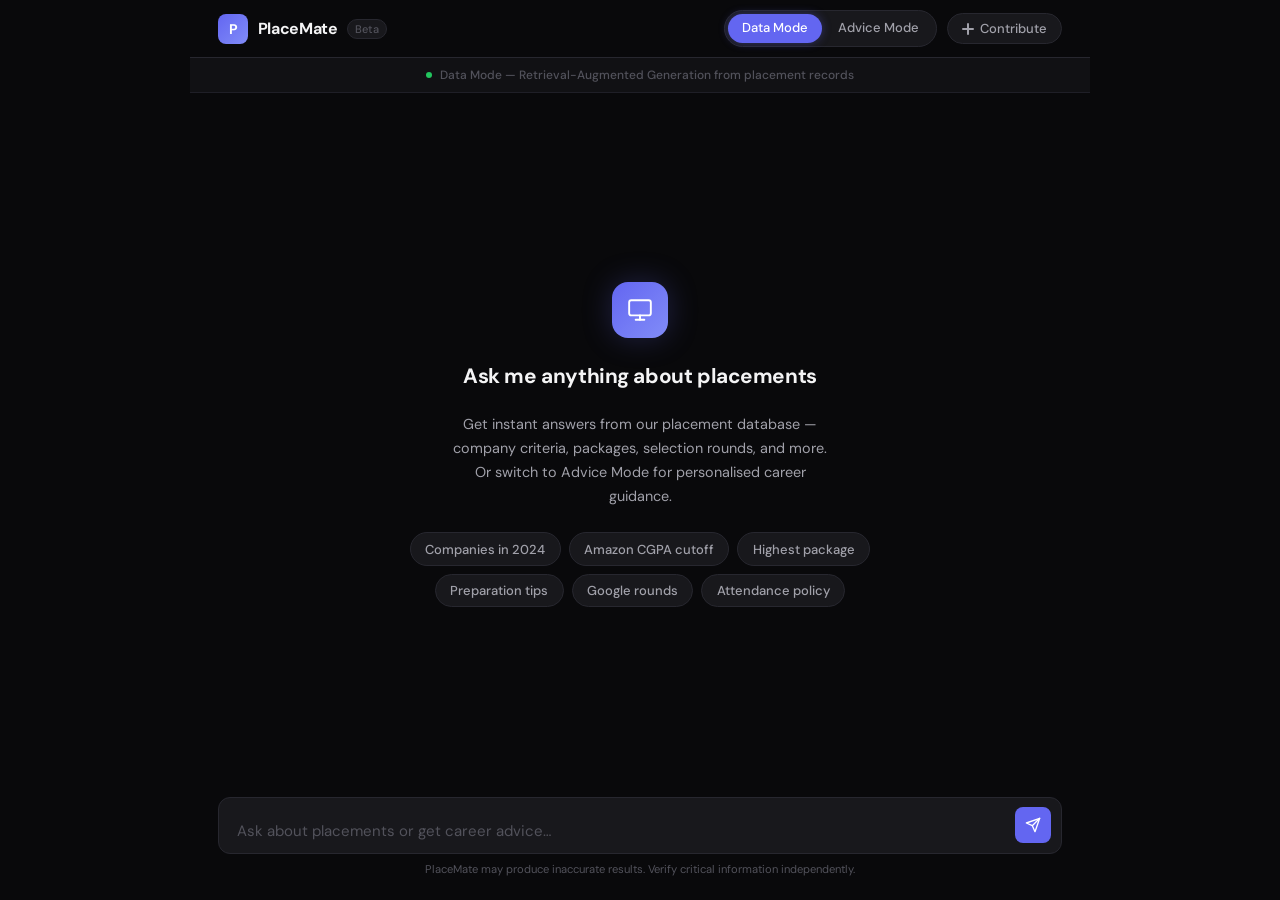
<file: rag-llm/src/static/index.html>
<!DOCTYPE html>
<html lang="en">

<head>
    <meta charset="UTF-8" />
    <meta name="viewport" content="width=device-width, initial-scale=1.0" />
    <title>PlaceMate — AI Placement Assistant</title>
    <link rel="preconnect" href="https://fonts.googleapis.com" />
    <link
        href="https://fonts.googleapis.com/css2?family=DM+Sans:ital,opsz,wght@0,9..40,400;0,9..40,500;0,9..40,600;0,9..40,700&display=swap"
        rel="stylesheet" />
    <style>
        /* ─── Variables ────────────────────────────────────────── */
        :root {
            --bg: #09090b;
            --panel: #111114;
            --surface: #18181c;
            --surface-2: #1f1f25;
            --border: #27272f;
            --border-soft: #1f1f27;
            --accent: #6366f1;
            --accent-2: #818cf8;
            --accent-glow: rgba(99, 102, 241, 0.18);
            --success: #22c55e;
            --text: #f4f4f5;
            --text-2: #a1a1aa;
            --text-3: #52525b;
            --radius: 12px;
            --radius-sm: 8px;
            --radius-xs: 6px;
            --radius-pill: 999px;
            --font: 'DM Sans', system-ui, sans-serif;
        }

        /* ─── Reset ─────────────────────────────────────────────── */
        *,
        *::before,
        *::after {
            box-sizing: border-box;
            margin: 0;
            padding: 0;
        }

        html,
        body {
            height: 100%;
            overflow: hidden;
        }

        body {
            font-family: var(--font);
            background: var(--bg);
            color: var(--text);
            -webkit-font-smoothing: antialiased;
            display: flex;
            flex-direction: column;
        }

        a {
            color: inherit;
            text-decoration: none;
        }

        button {
            font-family: var(--font);
            cursor: pointer;
            border: none;
        }

        /* ─── App shell ─────────────────────────────────────────── */
        .app {
            display: flex;
            flex-direction: column;
            height: 100%;
            max-width: 900px;
            margin: 0 auto;
            width: 100%;
        }

        /* ─── Top nav ───────────────────────────────────────────── */
        .topbar {
            display: flex;
            align-items: center;
            justify-content: space-between;
            padding: 0 1.75rem;
            height: 58px;
            border-bottom: 1px solid var(--border);
            flex-shrink: 0;
        }

        .brand {
            display: flex;
            align-items: center;
            gap: 0.6rem;
        }

        .brand-icon {
            width: 30px;
            height: 30px;
            background: linear-gradient(135deg, var(--accent), var(--accent-2));
            border-radius: 8px;
            display: flex;
            align-items: center;
            justify-content: center;
            font-size: 0.875rem;
            font-weight: 700;
            color: #fff;
            flex-shrink: 0;
        }

        .brand-name {
            font-size: 1rem;
            font-weight: 700;
            letter-spacing: -0.02em;
            color: var(--text);
        }

        .brand-tag {
            font-size: 0.6875rem;
            font-weight: 500;
            color: var(--text-3);
            background: var(--surface);
            border: 1px solid var(--border);
            padding: 2px 7px;
            border-radius: var(--radius-pill);
        }

        .topbar-right {
            display: flex;
            align-items: center;
            gap: 0.625rem;
        }

        /* Mode toggle */
        .mode-toggle {
            display: flex;
            background: var(--surface);
            border: 1px solid var(--border);
            border-radius: var(--radius-pill);
            padding: 3px;
            gap: 2px;
        }

        .mode-btn {
            padding: 0.35rem 0.875rem;
            font-size: 0.8125rem;
            font-weight: 500;
            background: transparent;
            color: var(--text-2);
            border-radius: var(--radius-pill);
            transition: all 0.15s ease;
            white-space: nowrap;
            line-height: 1.4;
        }

        .mode-btn.active {
            background: var(--accent);
            color: #fff;
            box-shadow: 0 0 10px rgba(99, 102, 241, 0.35);
        }

        .mode-btn:hover:not(.active) {
            color: var(--text);
            background: var(--surface-2);
        }

        /* Contribute link */
        .contribute-link {
            display: inline-flex;
            align-items: center;
            gap: 0.35rem;
            padding: 0.35rem 0.875rem;
            font-size: 0.8125rem;
            font-weight: 500;
            color: var(--text-2);
            background: var(--surface);
            border: 1px solid var(--border);
            border-radius: var(--radius-pill);
            transition: all 0.15s ease;
        }

        .contribute-link:hover {
            color: var(--text);
            border-color: var(--accent);
            background: var(--accent-glow);
        }

        /* ─── Mode banner ───────────────────────────────────────── */
        .mode-banner {
            display: flex;
            align-items: center;
            justify-content: center;
            gap: 0.5rem;
            padding: 0.55rem 1rem;
            background: var(--panel);
            border-bottom: 1px solid var(--border-soft);
            font-size: 0.75rem;
            font-weight: 500;
            color: var(--text-3);
            flex-shrink: 0;
            transition: all 0.25s ease;
        }

        .mode-banner .dot {
            width: 6px;
            height: 6px;
            border-radius: 50%;
            background: var(--success);
            animation: pulse 2s infinite;
        }

        @keyframes pulse {

            0%,
            100% {
                opacity: 1;
            }

            50% {
                opacity: 0.4;
            }
        }

        /* ─── Chat area ─────────────────────────────────────────── */
        .chat-area {
            flex: 1;
            overflow-y: auto;
            padding: 1.75rem;
            display: flex;
            flex-direction: column;
            gap: 1.25rem;
            min-height: 0;
        }

        /* Welcome state */
        .welcome {
            flex: 1;
            display: flex;
            flex-direction: column;
            align-items: center;
            justify-content: center;
            gap: 1.5rem;
            padding: 2rem 0;
            text-align: center;
        }

        .welcome-icon {
            width: 56px;
            height: 56px;
            background: linear-gradient(135deg, var(--accent), var(--accent-2));
            border-radius: 16px;
            display: flex;
            align-items: center;
            justify-content: center;
            font-size: 1.5rem;
            box-shadow: 0 0 30px rgba(99, 102, 241, 0.25);
        }

        .welcome h2 {
            font-size: 1.3rem;
            font-weight: 700;
            letter-spacing: -0.02em;
        }

        .welcome p {
            font-size: 0.9rem;
            color: var(--text-2);
            max-width: 380px;
            line-height: 1.65;
        }

        /* Suggestion chips */
        .chips {
            display: flex;
            flex-wrap: wrap;
            gap: 0.5rem;
            justify-content: center;
            max-width: 560px;
        }

        .chip {
            padding: 0.45rem 0.9rem;
            font-size: 0.8125rem;
            font-weight: 500;
            color: var(--text-2);
            background: var(--surface);
            border: 1px solid var(--border);
            border-radius: var(--radius-pill);
            cursor: pointer;
            transition: all 0.15s ease;
        }

        .chip:hover {
            color: var(--text);
            border-color: var(--accent);
            background: var(--accent-glow);
        }

        /* ─── Messages ──────────────────────────────────────────── */
        .msg-row {
            display: flex;
            gap: 0.75rem;
            max-width: 100%;
        }

        .msg-row.user {
            flex-direction: row-reverse;
        }

        .avatar {
            width: 30px;
            height: 30px;
            border-radius: 50%;
            flex-shrink: 0;
            display: flex;
            align-items: center;
            justify-content: center;
            font-size: 0.75rem;
            font-weight: 700;
            margin-top: 2px;
        }

        .avatar.ai {
            background: linear-gradient(135deg, var(--accent), var(--accent-2));
            color: #fff;
        }

        .avatar.user {
            background: var(--surface-2);
            border: 1px solid var(--border);
            color: var(--text-2);
        }

        .bubble {
            padding: 0.85rem 1.1rem;
            border-radius: var(--radius);
            font-size: 0.9375rem;
            line-height: 1.7;
            white-space: pre-wrap;
            word-break: break-word;
            max-width: calc(100% - 42px);
        }

        .bubble.ai {
            background: var(--surface);
            border: 1px solid var(--border);
            color: var(--text);
            border-top-left-radius: var(--radius-xs);
        }

        .bubble.user {
            background: var(--accent);
            color: #fff;
            border-top-right-radius: var(--radius-xs);
            margin-left: auto;
        }

        /* Typing indicator */
        .typing {
            display: flex;
            gap: 4px;
            padding: 0.85rem 1rem;
            background: var(--surface);
            border: 1px solid var(--border);
            border-radius: var(--radius);
            border-top-left-radius: var(--radius-xs);
            width: fit-content;
        }

        .typing span {
            width: 6px;
            height: 6px;
            background: var(--text-3);
            border-radius: 50%;
            animation: bounce 1.2s infinite;
        }

        .typing span:nth-child(2) {
            animation-delay: 0.2s;
        }

        .typing span:nth-child(3) {
            animation-delay: 0.4s;
        }

        @keyframes bounce {

            0%,
            80%,
            100% {
                transform: translateY(0);
            }

            40% {
                transform: translateY(-6px);
            }
        }

        /* ─── Metrics row ───────────────────────────────────────── */
        .metrics-row {
            display: none;
            align-items: center;
            gap: 0.25rem;
            padding: 0 1.75rem 0.75rem;
            flex-shrink: 0;
        }

        .metrics-row.visible {
            display: flex;
        }

        .metric-pill {
            display: flex;
            align-items: center;
            gap: 0.35rem;
            padding: 0.25rem 0.7rem;
            background: var(--surface);
            border: 1px solid var(--border);
            border-radius: var(--radius-pill);
            font-size: 0.7rem;
            color: var(--text-3);
        }

        .metric-pill strong {
            color: var(--text-2);
            font-weight: 600;
        }

        .metric-divider {
            width: 1px;
            height: 12px;
            background: var(--border);
        }

        /* ─── Input bar ─────────────────────────────────────────── */
        .input-bar {
            flex-shrink: 0;
            padding: 0 1.75rem 1.5rem;
        }

        .input-wrap {
            display: flex;
            align-items: flex-end;
            gap: 0.5rem;
            background: var(--surface);
            border: 1px solid var(--border);
            border-radius: var(--radius);
            padding: 0.6rem 0.6rem 0.6rem 1.1rem;
            transition: border-color 0.18s, box-shadow 0.18s;
        }

        .input-wrap:focus-within {
            border-color: var(--accent);
            box-shadow: 0 0 0 3px var(--accent-glow);
        }

        #user-input {
            flex: 1;
            background: transparent;
            border: none;
            outline: none;
            color: var(--text);
            font-size: 0.9375rem;
            font-family: var(--font);
            resize: none;
            height: 24px;
            max-height: 140px;
            line-height: 1.5;
            overflow-y: auto;
            padding: 0;
        }

        #user-input::placeholder {
            color: var(--text-3);
        }

        #send-btn {
            flex-shrink: 0;
            width: 36px;
            height: 36px;
            background: var(--accent);
            border-radius: var(--radius-sm);
            display: flex;
            align-items: center;
            justify-content: center;
            transition: background 0.15s, transform 0.1s;
            color: #fff;
        }

        #send-btn:hover {
            background: #4f52db;
        }

        #send-btn:active {
            transform: scale(0.93);
        }

        #send-btn svg {
            width: 16px;
            height: 16px;
            fill: none;
            stroke: currentColor;
            stroke-width: 2;
            stroke-linecap: round;
            stroke-linejoin: round;
        }

        /* ─── Disclaimer ────────────────────────────────────────── */
        .disclaimer {
            text-align: center;
            font-size: 0.7rem;
            color: var(--text-3);
            margin-top: 0.5rem;
        }

        /* ─── Scrollbar ─────────────────────────────────────────── */
        .chat-area::-webkit-scrollbar {
            width: 4px;
        }

        .chat-area::-webkit-scrollbar-track {
            background: transparent;
        }

        .chat-area::-webkit-scrollbar-thumb {
            background: var(--border);
            border-radius: 99px;
        }
    </style>
</head>

<body>
    <div class="app">

        <!-- Top navigation bar -->
        <nav class="topbar">
            <div class="brand">
                <div class="brand-icon">P</div>
                <span class="brand-name">PlaceMate</span>
                <span class="brand-tag">Beta</span>
            </div>

            <div class="topbar-right">
                <div class="mode-toggle">
                    <button id="mode-rag" class="mode-btn active">Data Mode</button>
                    <button id="mode-reasoning" class="mode-btn">Advice Mode</button>
                </div>
                <a href="/contribute" class="contribute-link">
                    <svg width="12" height="12" viewBox="0 0 12 12" fill="none" stroke="currentColor" stroke-width="2"
                        stroke-linecap="round">
                        <line x1="6" y1="1" x2="6" y2="11" />
                        <line x1="1" y1="6" x2="11" y2="6" />
                    </svg>
                    Contribute
                </a>
            </div>
        </nav>

        <!-- Mode status banner -->
        <div class="mode-banner" id="mode-banner">
            <span class="dot"></span>
            <span id="banner-text">Data Mode — Retrieval-Augmented Generation from placement records</span>
        </div>

        <!-- Chat messages -->
        <div class="chat-area" id="chat-area">
            <div class="welcome" id="welcome-screen">
                <div class="welcome-icon">
                    <svg width="26" height="26" viewBox="0 0 24 24" fill="none" stroke="#fff" stroke-width="1.75"
                        stroke-linecap="round" stroke-linejoin="round">
                        <rect x="2" y="3" width="20" height="14" rx="2" />
                        <line x1="8" y1="21" x2="16" y2="21" />
                        <line x1="12" y1="17" x2="12" y2="21" />
                    </svg>
                </div>
                <h2>Ask me anything about placements</h2>
                <p>Get instant answers from our placement database — company criteria, packages, selection rounds, and
                    more. Or switch to Advice Mode for personalised career guidance.</p>
                <div class="chips">
                    <button class="chip" onclick="fillInput('What companies visited in 2024?')">Companies in
                        2024</button>
                    <button class="chip" onclick="fillInput('What is the minimum CGPA for Amazon?')">Amazon CGPA
                        cutoff</button>
                    <button class="chip" onclick="fillInput('What is the highest package offered?')">Highest
                        package</button>
                    <button class="chip" onclick="fillInput('How should I prepare for product companies?')">Preparation
                        tips</button>
                    <button class="chip" onclick="fillInput('What are the selection rounds for Google?')">Google
                        rounds</button>
                    <button class="chip"
                        onclick="fillInput('What is the attendance requirement for placements?')">Attendance
                        policy</button>
                </div>
            </div>
        </div>

        <!-- Metrics row -->
        <div class="metrics-row" id="metrics-row">
            <div class="metric-pill"><span id="metric-label-1">Filter</span>&nbsp;<strong id="metric-filter">—</strong>
            </div>
            <div class="metric-divider"></div>
            <div class="metric-pill"><span id="metric-label-2">Retrieval</span>&nbsp;<strong
                    id="metric-retrieval">—</strong></div>
            <div class="metric-divider"></div>
            <div class="metric-pill">Answer&nbsp;<strong id="metric-answer">—</strong></div>
            <div class="metric-divider"></div>
            <div class="metric-pill">Total&nbsp;<strong id="metric-total">—</strong></div>
        </div>

        <!-- Input bar -->
        <div class="input-bar">
            <div class="input-wrap">
                <input type="text" id="user-input" placeholder="Ask about placements or get career advice…"
                    autocomplete="off" />
                <button id="send-btn" title="Send">
                    <svg viewBox="0 0 24 24">
                        <line x1="22" y1="2" x2="11" y2="13" />
                        <polygon points="22 2 15 22 11 13 2 9 22 2" />
                    </svg>
                </button>
            </div>
            <p class="disclaimer">PlaceMate may produce inaccurate results. Verify critical information independently.
            </p>
        </div>

    </div><!-- /.app -->

    <script>
        const chatArea = document.getElementById('chat-area');
        const welcomeScreen = document.getElementById('welcome-screen');
        const userInput = document.getElementById('user-input');
        const sendBtn = document.getElementById('send-btn');
        const metricsRow = document.getElementById('metrics-row');
        const metricFilter = document.getElementById('metric-filter');
        const metricRetrieval = document.getElementById('metric-retrieval');
        const metricAnswer = document.getElementById('metric-answer');
        const metricTotal = document.getElementById('metric-total');
        const ragBtn = document.getElementById('mode-rag');
        const reasoningBtn = document.getElementById('mode-reasoning');
        const bannerText = document.getElementById('banner-text');
        const label1 = document.getElementById('metric-label-1');
        const label2 = document.getElementById('metric-label-2');

        let currentMode = 'rag';
        let isStreaming = false;

        const reasoningKeywords = ['improve', 'how to', 'strategy', 'prepare', 'advice', 'career', 'study', 'focus', 'should i', 'tips', 'roadmap'];

        // ── Mode buttons ──────────────────────────────────────────
        ragBtn.onclick = () => switchMode('rag');
        reasoningBtn.onclick = () => switchMode('reasoning');

        function switchMode(mode) {
            currentMode = mode;
            ragBtn.classList.toggle('active', mode === 'rag');
            reasoningBtn.classList.toggle('active', mode === 'reasoning');
            if (mode === 'rag') {
                bannerText.textContent = 'Data Mode — Retrieval-Augmented Generation from placement records';
                label1.textContent = 'Filter'; label2.textContent = 'Retrieval';
            } else {
                bannerText.textContent = 'Advice Mode — Personalised career guidance powered by reasoning LLM';
                label1.textContent = 'Inference'; label2.textContent = 'Knowledge';
            }
        }

        // ── Chip fill ─────────────────────────────────────────────
        function fillInput(text) {
            userInput.value = text;
            userInput.focus();
        }

        // ── Add message row ───────────────────────────────────────
        function addMessage(text, role) {
            if (welcomeScreen.parentNode) welcomeScreen.remove();

            const row = document.createElement('div');
            row.className = `msg-row ${role}`;

            const avatarEl = document.createElement('div');
            avatarEl.className = `avatar ${role === 'ai' ? 'ai' : 'user'}`;
            avatarEl.textContent = role === 'ai' ? 'P' : 'U';

            const bubble = document.createElement('div');
            bubble.className = `bubble ${role === 'ai' ? 'ai' : 'user'}`;
            bubble.textContent = text;

            row.appendChild(avatarEl);
            row.appendChild(bubble);
            chatArea.appendChild(row);
            chatArea.scrollTop = chatArea.scrollHeight;
            return bubble;
        }

        // ── Typing indicator ──────────────────────────────────────
        function showTyping() {
            if (welcomeScreen.parentNode) welcomeScreen.remove();
            const row = document.createElement('div');
            row.className = 'msg-row ai';
            row.id = 'typing-indicator';

            const av = document.createElement('div');
            av.className = 'avatar ai';
            av.textContent = 'P';

            const ind = document.createElement('div');
            ind.className = 'typing';
            ind.innerHTML = '<span></span><span></span><span></span>';

            row.appendChild(av);
            row.appendChild(ind);
            chatArea.appendChild(row);
            chatArea.scrollTop = chatArea.scrollHeight;
        }

        function removeTyping() {
            const el = document.getElementById('typing-indicator');
            if (el) el.remove();
        }

        // ── Send ──────────────────────────────────────────────────
        async function handleSend() {
            const query = userInput.value.trim();
            if (!query || isStreaming) return;

            let activeMode = currentMode;
            if (activeMode === 'rag' && reasoningKeywords.some(k => query.toLowerCase().includes(k))) {
                activeMode = 'reasoning';
                if (currentMode === 'rag') switchMode('reasoning');
            }

            userInput.value = '';
            isStreaming = true;
            sendBtn.style.opacity = '0.5';

            addMessage(query, 'user');
            showTyping();

            metricsRow.classList.add('visible');
            metricFilter.textContent = '…';
            metricRetrieval.textContent = '…';
            metricAnswer.textContent = '…';
            metricTotal.textContent = '…';

            const es = new EventSource(`/query?q=${encodeURIComponent(query)}&mode=${activeMode}`);
            let aiBubble = null;

            es.onmessage = (event) => {
                const data = JSON.parse(event.data);

                if (data.type === 'start') {
                    removeTyping();
                    aiBubble = addMessage('', 'ai');
                    metricFilter.textContent = data.metrics.filter;
                    metricRetrieval.textContent = data.metrics.retrieval;

                } else if (data.type === 'content') {
                    if (!aiBubble) { removeTyping(); aiBubble = addMessage('', 'ai'); }
                    aiBubble.textContent += data.chunk;
                    chatArea.scrollTop = chatArea.scrollHeight;

                } else if (data.type === 'end') {
                    metricAnswer.textContent = data.metrics.answer;
                    metricTotal.textContent = data.metrics.total;
                    es.close();
                    isStreaming = false;
                    sendBtn.style.opacity = '';

                } else if (data.error) {
                    removeTyping();
                    if (!aiBubble) aiBubble = addMessage('', 'ai');
                    aiBubble.textContent = `Error: ${data.error}`;
                    es.close();
                    isStreaming = false;
                    sendBtn.style.opacity = '';
                }
            };

            es.onerror = () => {
                removeTyping();
                if (!aiBubble) aiBubble = addMessage('', 'ai');
                aiBubble.textContent += '\n[Connection lost]';
                es.close();
                isStreaming = false;
                sendBtn.style.opacity = '';
            };
        }

        sendBtn.addEventListener('click', handleSend);
        userInput.addEventListener('keydown', (e) => {
            if (e.key === 'Enter' && !e.shiftKey) { e.preventDefault(); handleSend(); }
        });
    </script>
</body>

</html>
</file>
